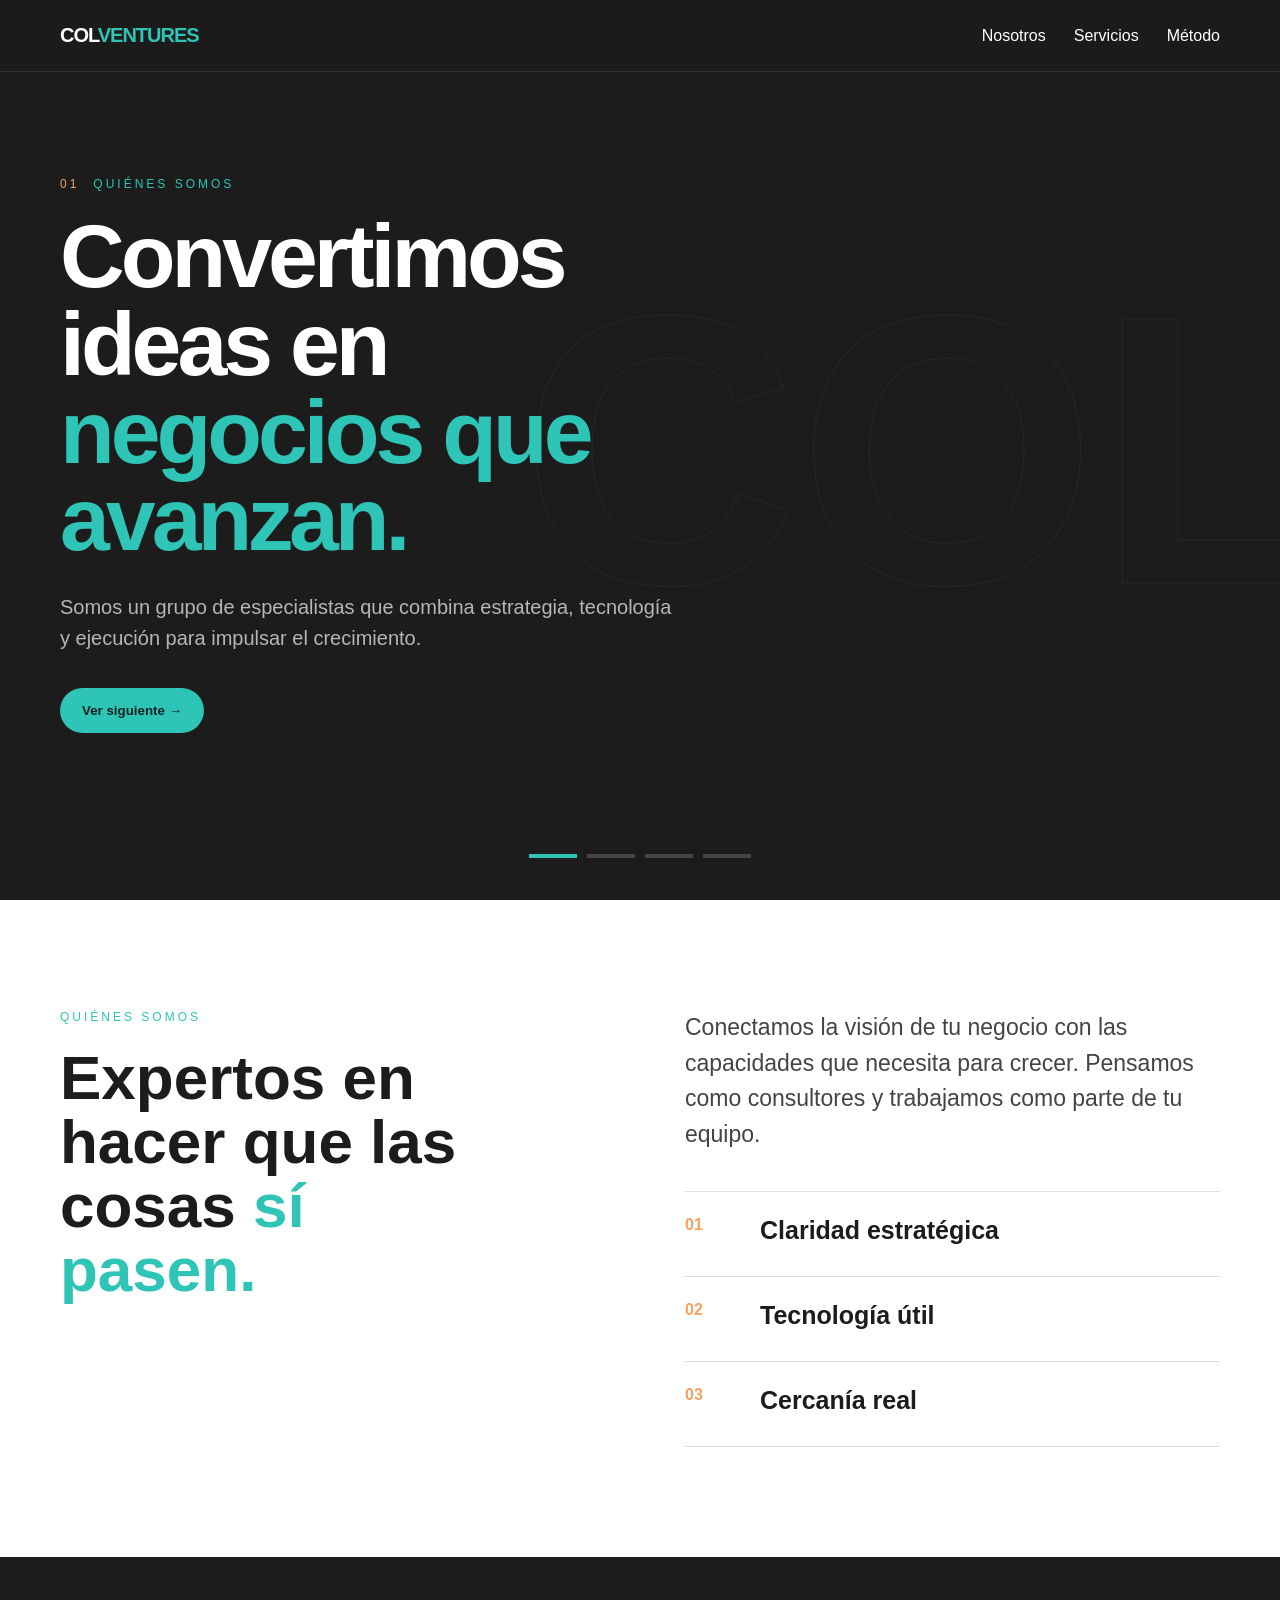
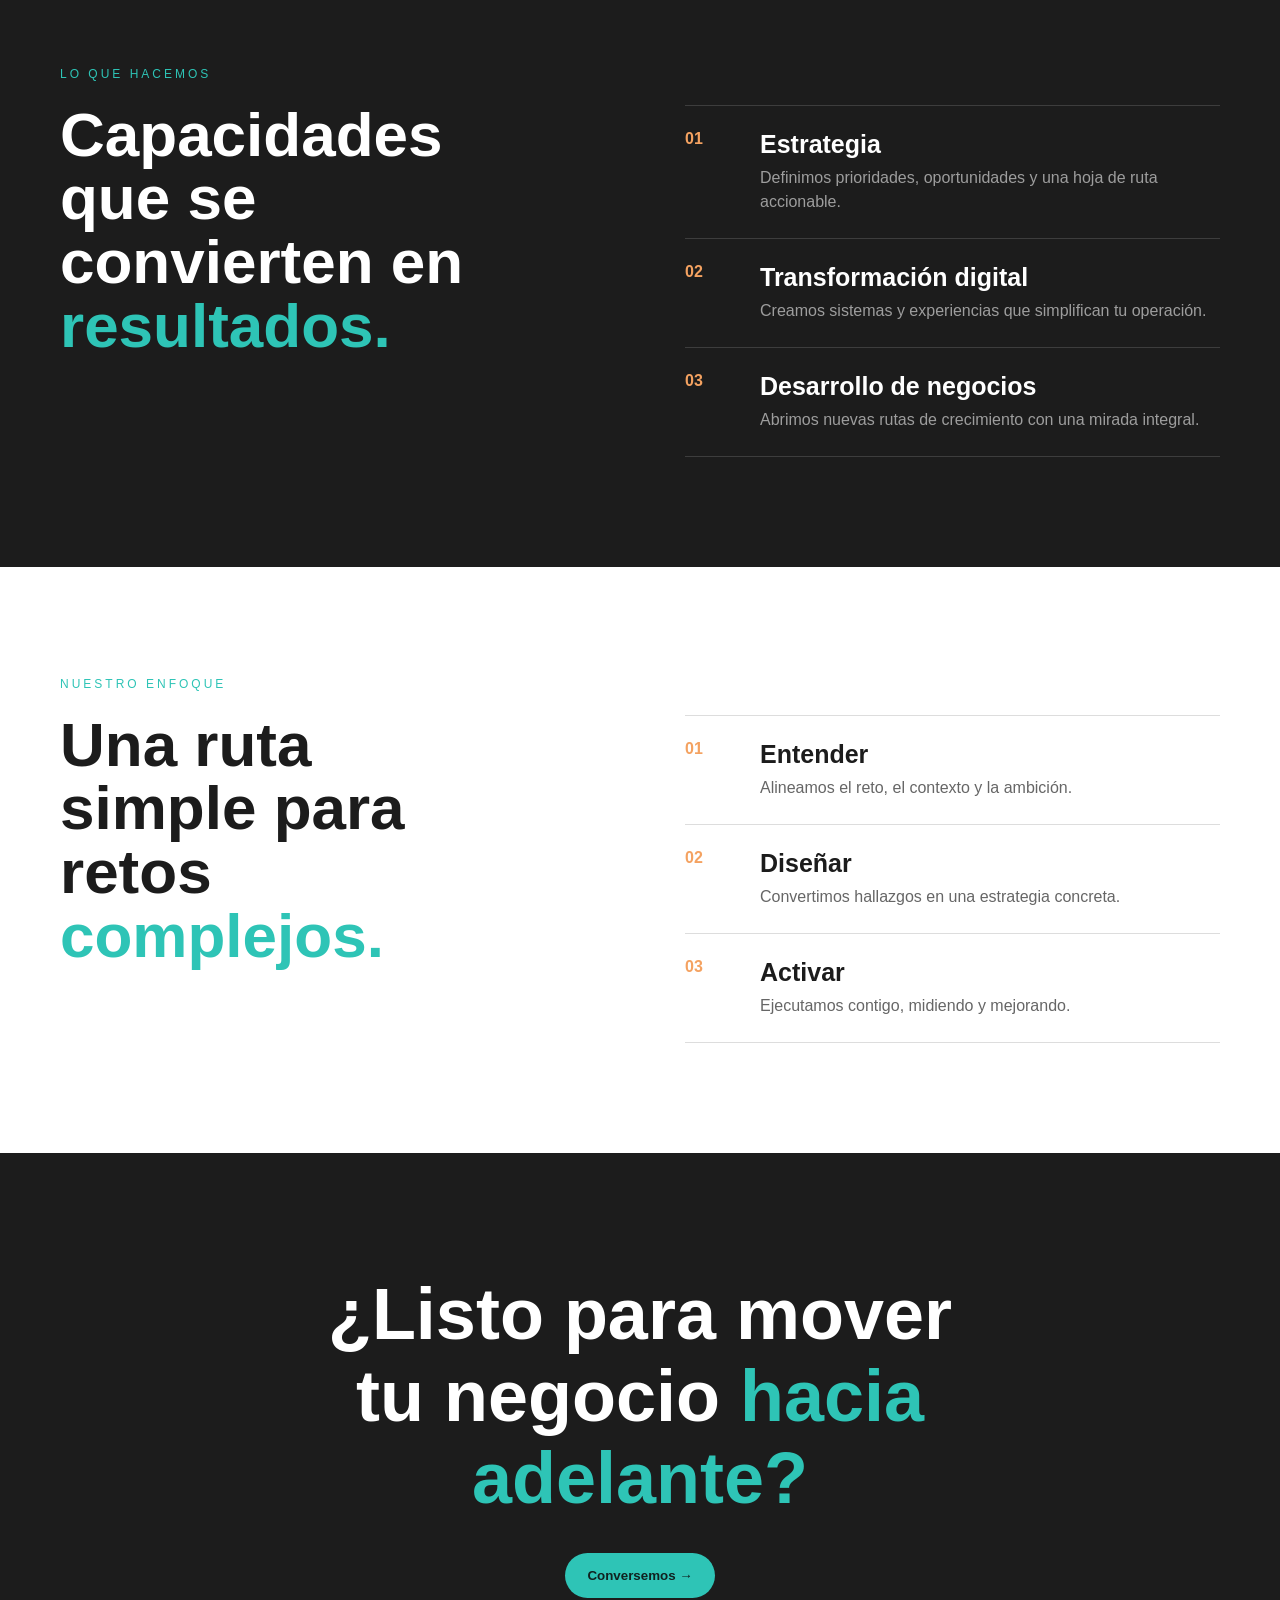
<file: preview-colventures.html>
<!doctype html>
<html lang="es">
<head>
<meta charset="utf-8"><meta name="viewport" content="width=device-width,initial-scale=1">
<title>Borrador COL Ventures</title>
<style>
:root{--ink:#1c1c1c;--teal:#2EC4B6;--peach:#F4A261;--white:#fff;--muted:#a9aaa9}*{box-sizing:border-box}html{scroll-behavior:smooth}body{margin:0;font-family:Arial,Helvetica,sans-serif;color:var(--ink)}h1,h2,h3,p{margin:0}header{position:fixed;inset:0 0 auto;z-index:10;height:72px;padding:0 max(24px,calc((100vw - 1160px)/2));display:flex;align-items:center;background:rgba(28,28,28,.9);color:#fff;border-bottom:1px solid #ffffff18}header b{font-size:20px;letter-spacing:-1px}header b span{color:var(--teal)}nav{margin-left:auto;display:flex;gap:28px}a{color:inherit;text-decoration:none}.hero{min-height:100vh;background:var(--ink);color:#fff;display:grid;place-items:center;position:relative;overflow:hidden}.hero:after{content:"COL";position:absolute;right:-4vw;font-size:30vw;font-weight:900;color:transparent;-webkit-text-stroke:1px #ffffff0d}.wrap{width:min(1160px,calc(100% - 48px));margin:auto}.slide{position:relative;z-index:2;max-width:820px;padding:130px 0 120px;animation:in .5s ease}.eyebrow{font-size:12px;letter-spacing:3px;text-transform:uppercase;color:var(--teal);margin-bottom:22px}.eyebrow span{color:var(--peach);margin-right:14px}.slide h1{font-size:clamp(48px,7vw,94px);line-height:.98;letter-spacing:-4px;max-width:11ch}.slide h1 em{color:var(--teal);font-style:normal}.slide p{color:#ffffffad;font-size:20px;line-height:1.55;max-width:620px;margin-top:28px}.btn{display:inline-block;margin-top:34px;background:var(--teal);color:#102220;padding:15px 22px;border-radius:99px;font-weight:700;border:0;cursor:pointer}.dots{position:absolute;z-index:3;bottom:42px;left:50%;transform:translateX(-50%);display:flex;gap:10px}.dots button{width:48px;height:4px;border:0;background:#ffffff2e;cursor:pointer}.dots button.active{background:var(--teal)}section.content{padding:110px 0}.white{background:#fff}.dark{background:var(--ink);color:#fff}.grid{display:grid;grid-template-columns:1fr 1fr;gap:90px}.content h2{font-size:clamp(38px,5vw,62px);line-height:1.03;max-width:12ch}.content h2 span{color:var(--teal)}.lead{font-size:23px;line-height:1.55;color:#444}.dark .lead{color:#ffffffa3}.list{margin-top:38px;border-top:1px solid #ddd}.dark .list{border-color:#ffffff25}.item{padding:24px 0;border-bottom:1px solid #ddd;display:grid;grid-template-columns:55px 1fr;gap:20px}.dark .item{border-color:#ffffff25}.item b{color:var(--peach)}.item h3{font-size:25px;margin-bottom:7px}.item p{color:#666;line-height:1.5}.dark .item p{color:#ffffff91}.cta{text-align:center;padding:120px 20px;background:var(--ink);color:#fff}.cta h2{font-size:clamp(40px,6vw,72px);max-width:16ch;margin:auto}.cta h2 em{color:var(--teal);font-style:normal}@keyframes in{from{opacity:0;transform:translateY(18px)}}@media(max-width:700px){nav{display:none}.grid{grid-template-columns:1fr;gap:40px}.slide h1{letter-spacing:-2px}.content{padding:75px 0}}
</style>
</head>
<body>
<header><b>COL<span>VENTURES</span></b><nav><a href="#nosotros">Nosotros</a><a href="#servicios">Servicios</a><a href="#metodo">Método</a></nav></header>
<main>
<section class="hero"><div class="wrap"><div class="slide" id="slide"></div></div><div class="dots" id="dots"></div></section>
<section class="content white" id="nosotros"><div class="wrap grid"><div><div class="eyebrow">Quiénes somos</div><h2>Expertos en hacer que las cosas <span>sí pasen.</span></h2></div><div><p class="lead">Conectamos la visión de tu negocio con las capacidades que necesita para crecer. Pensamos como consultores y trabajamos como parte de tu equipo.</p><div class="list"><div class="item"><b>01</b><h3>Claridad estratégica</h3></div><div class="item"><b>02</b><h3>Tecnología útil</h3></div><div class="item"><b>03</b><h3>Cercanía real</h3></div></div></div></div></section>
<section class="content dark" id="servicios"><div class="wrap grid"><div><div class="eyebrow">Lo que hacemos</div><h2>Capacidades que se convierten en <span>resultados.</span></h2></div><div class="list"><div class="item"><b>01</b><div><h3>Estrategia</h3><p>Definimos prioridades, oportunidades y una hoja de ruta accionable.</p></div></div><div class="item"><b>02</b><div><h3>Transformación digital</h3><p>Creamos sistemas y experiencias que simplifican tu operación.</p></div></div><div class="item"><b>03</b><div><h3>Desarrollo de negocios</h3><p>Abrimos nuevas rutas de crecimiento con una mirada integral.</p></div></div></div></div></section>
<section class="content white" id="metodo"><div class="wrap grid"><div><div class="eyebrow">Nuestro enfoque</div><h2>Una ruta simple para retos <span>complejos.</span></h2></div><div class="list"><div class="item"><b>01</b><div><h3>Entender</h3><p>Alineamos el reto, el contexto y la ambición.</p></div></div><div class="item"><b>02</b><div><h3>Diseñar</h3><p>Convertimos hallazgos en una estrategia concreta.</p></div></div><div class="item"><b>03</b><div><h3>Activar</h3><p>Ejecutamos contigo, midiendo y mejorando.</p></div></div></div></div></section>
<section class="cta"><h2>¿Listo para mover tu negocio <em>hacia adelante?</em></h2><button class="btn">Conversemos →</button></section>
</main>
<script>
const slides=[['Quiénes somos','Convertimos ideas en <em>negocios que avanzan.</em>','Somos un grupo de especialistas que combina estrategia, tecnología y ejecución para impulsar el crecimiento.'],['Nuestros servicios','Soluciones diseñadas para <em>crecer contigo.</em>','Integramos consultoría, transformación digital y desarrollo comercial en una sola ruta clara.'],['Nuestra forma de trabajar','Estrategia clara. <em>Ejecución humana.</em>','Menos presentaciones que se quedan en papel. Más decisiones, acompañamiento y resultados.'],['Hablemos','Tu próxima etapa empieza con una <em>buena conversación.</em>','Cuéntanos dónde estás y hacia dónde quieres ir. Diseñaremos juntos el camino para llegar.']];let active=0;const box=document.querySelector('#slide'),dots=document.querySelector('#dots');function render(){box.innerHTML=`<div class="eyebrow"><span>0${active+1}</span>${slides[active][0]}</div><h1>${slides[active][1]}</h1><p>${slides[active][2]}</p><button class="btn" onclick="next()">Ver siguiente →</button>`;dots.innerHTML=slides.map((_,i)=>`<button aria-label="Banner ${i+1}" class="${i===active?'active':''}" onclick="active=${i};render()"></button>`).join('')}function next(){active=(active+1)%slides.length;render()}render();setInterval(next,6500);
</script>
</body></html>
</file>
